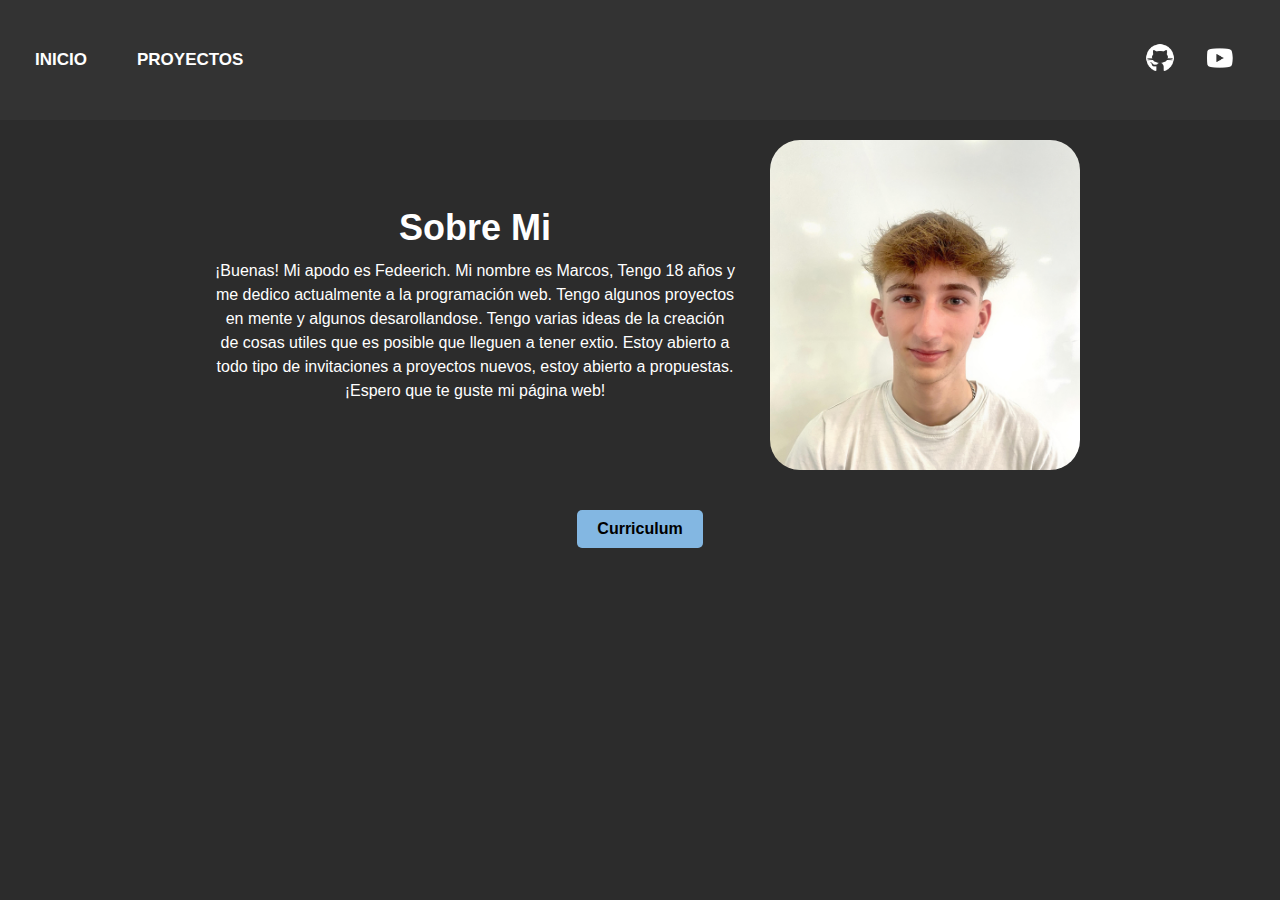
<file: index.html>
<!DOCTYPE html>
<html lang="en">
<head>
    <meta charset="UTF-8">
    <meta name="viewport" content="width=device-width, initial-scale=1.0">
    <link rel="stylesheet" type="text/css" href="styles.css">
    <title>Fede Page</title>
</head>
<body>
    <header>
        <div class="nav-section">
            <nav>
                <ul class="navList">
                    <li><a href="index.html">Inicio</a></li>
                    <li><a href="proyectos.html">Proyectos</a></li>
                    <!--<li><a href="">Comprar Webs</a></li>-->
                </ul>
            </nav>
        </div>
        <div class="logo-section">
            <div class="logo">
                <!-- <img src="images/xLeche.jpg" alt="Image Logo to use with Nav" title="Image Logo to use with Nav"> -->
            </div>
        </div>
        <div class="promo-section">
            <nav>
                <ul class="promoList">
                    <li><a href="https://github.com/Fedeerich"><img src="images/github.png" alt="Github logo for promote." title="Github logo for promote."></a></li>
                    <li><a href="https://www.youtube.com/@xlecheretired5661"><img src="images/youtube.png" alt="Youtube logo for promote." title="Youtube logo for promote."></a></li>
                    <!-- <li><a href=""><img src="images/discord.png" alt="Discord logo for promote." title="Discord logo for promote."></a></li> -->
                </ul>
            </nav>
        </div>
    </header>
    <main>
        <div class="aboutMe">
            <div class="textAboutMe">
                <h2>Sobre Mi</h2>
                <p>¡Buenas! Mi apodo es Fedeerich. Mi nombre es Marcos, Tengo 18 años y me dedico actualmente a la programación web. Tengo algunos proyectos en mente y algunos desarollandose. Tengo varias ideas de la creación de cosas utiles que es posible que lleguen a tener extio. Estoy abierto a todo tipo de invitaciones a proyectos nuevos, estoy abierto a propuestas. ¡Espero que te guste mi página web!</p>
            </div>
            <div class="imageAboutMe"><img src="images/aboutMe.jpg" alt="Images with me"></div>
        </div>
        <div class="button-container">
            <a href="https://www.mediafire.com/file/f5i9gvvl65q5osw/CV_Marcos_G%25C3%25B3ngora.pdf/file" class="curriculum-button" download><b>Curriculum</b></a>
        </div>
    </main>
</body>
</html>
</file>
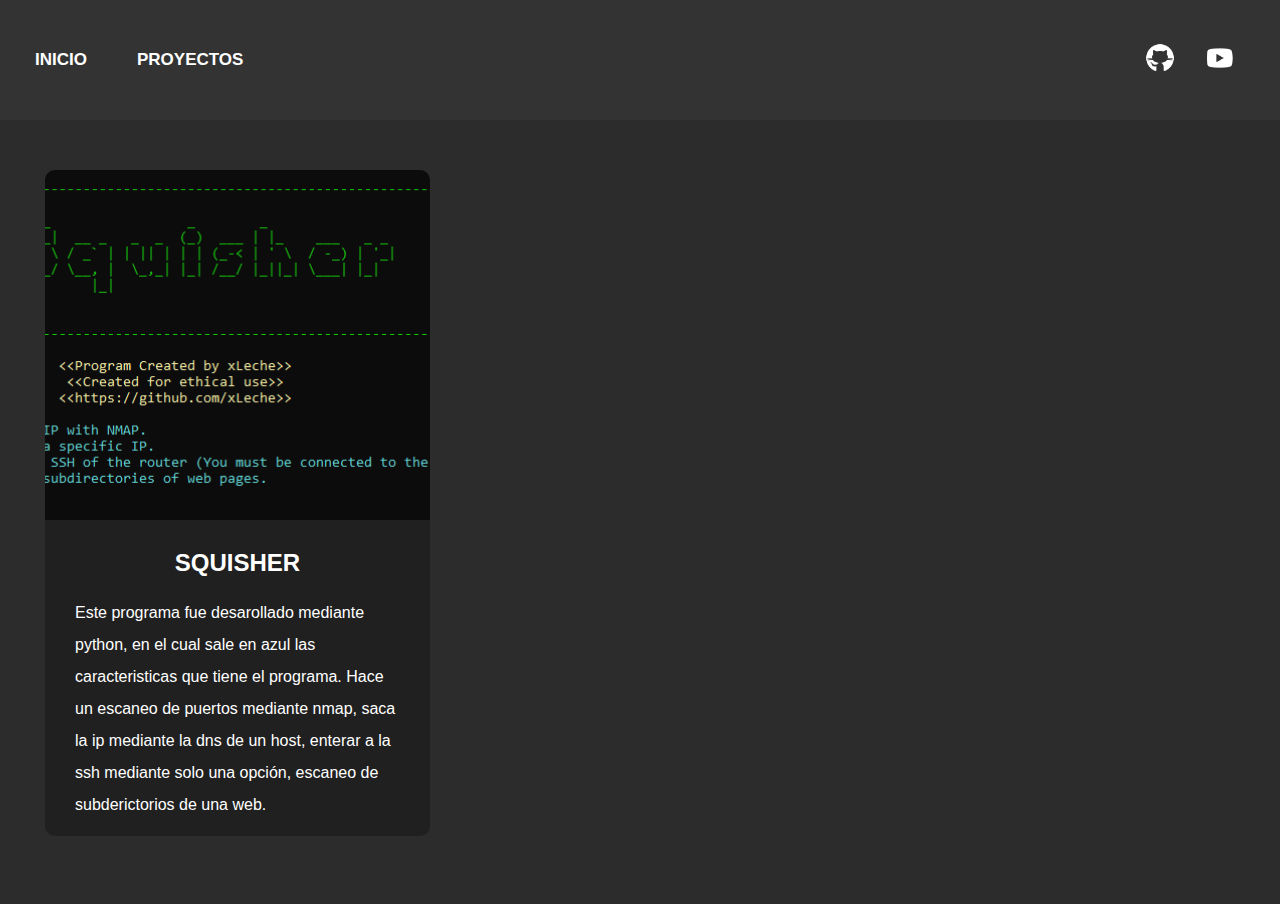
<file: proyectos.html>
<!DOCTYPE html>
<html lang="en">
<head>
    <meta charset="UTF-8">
    <meta name="viewport" content="width=device-width, initial-scale=1.0">
    <link rel="stylesheet" type="text/css" href="styles.css">
    <title>Fede Page</title>
</head>
<body>
    <header>
        <div class="nav-section">
            <nav>
                <ul class="navList">
                    <li><a href="index.html">Inicio</a></li>
                    <li><a href="proyectos.html">Proyectos</a></li>
                    <!-- <li><a href="">Comprar Webs</a></li> -->
                </ul>
            </nav>
        </div>
        <div class="logo-section">
            <div class="logo">
                <!-- <img src="images/xLeche.jpg" alt="Image Logo to use with Nav" title="Image Logo to use with Nav"> -->
            </div>
        </div>
        <div class="promo-section">
            <nav>
                <ul class="promoList">
                    <li><a href="https://github.com/Fedeerich"><img src="images/github.png" alt="Github logo for promote." title="Github logo for promote."></a></li>
                    <li><a href="https://www.youtube.com/@xlecheretired5661"><img src="images/youtube.png" alt="Youtube logo for promote." title="Youtube logo for promote."></a></li>
                    <!-- <li><a href=""><img src="images/discord.png" alt="Discord logo for promote." title="Discord logo for promote."></a></li> -->
                </ul>
            </nav>
        </div>
    </header>
    <main>
        <div class="container-news">
            <div class="new">
                <figure>
                    <img src="images/squisher.PNG" alt="Programa hecho con python." title="Programa hecho con python.">
                </figure>
                <div class="info-new">
                    <h2>SQUISHER</h2>
                    <p class="explain">Este programa fue desarollado mediante python, en el cual sale en azul las caracteristicas que tiene el programa. Hace un escaneo de puertos mediante nmap, saca la ip mediante la dns de un host, enterar a la ssh mediante solo una opción, escaneo de subderictorios de una web.</p>
                </div>
            </div>
    </main>
</body>
</html>
</file>
<file: styles.css>
* {
    padding: 0;
    margin: 0;
    box-sizing: border-box;
}

body {
    background-color: #2c2c2c;
    color: #ffffff;
    height: 100vh;
    margin: 0;
    font-family: Arial, Helvetica, sans-serif;
    padding-top: 120px;
}

/* Header */

header {
    display: flex;
    align-items: center;
    justify-content: space-between;
    padding: 0 20px;
    height: 120px;
    background-color: #333;
    position: fixed;
    width: 100%;
    top: 0;
    left: 0;
    z-index: 10;
}

.nav-section, .promo-section {
    flex: 1;
    display: flex;
    align-items: center;
}

.nav-section {
    justify-content: flex-start;
}

.promo-section {
    justify-content: flex-end;
}

.logo-section {
    display: flex;
    justify-content: center;
    align-items: center;
    flex: 0 0 auto;
    margin: 0 20px;
}

/* .logo img {
    max-width: 100px;
    height: 10px;
    border-radius: 50%;
} */

.navList {
    list-style: none;
    display: flex;
    align-items: center;
}

.navList li {
    margin-right: 20px; 
}

.navList a {
    text-transform: uppercase;
    color: #ffffff;
    text-decoration: none;
    padding: 15px;
    font-size: 17px;
    font-weight: bold;
}

.promoList {
    list-style: none;
    display: flex;
    align-items: center;
}

.promoList li {
    margin-right: 20px;
}

.promoList li a {
    text-transform: uppercase;
    color: #ffffff;
    text-decoration: none;
    padding: 5px;
    font-size: 17px;
    font-weight: bold;
}

.promoList li a:hover {
    text-decoration: underline;
}

.promoList img {
    width: 30px; 
    height: 30px; 
}

/* Body */

/* Main */
main {
    display: flex;
    flex-direction: column;
    align-items: center;
    justify-content: center;
    padding: 20px;
}

/* AboutMe */

.aboutMe {
    display: flex;
    flex-direction: row; 
    align-items: center; 
    justify-content: center; 
    margin-top: 100px;
    padding: 20px;
}

.textAboutMe {
    max-width: 550px;
    margin-right: 20px; 
    padding: 15px;
}

.textAboutMe h2 {
    margin-bottom: 10px;
    text-align: center; 
    font-size: 36px; 
}

.textAboutMe p {
    line-height: 1.5;
    text-align: center;
}

.imageAboutMe {
    display: flex;
    justify-content: center; 
    align-items: center; 
}

.imageAboutMe img {
    width: 310px; 
    height: 330px;
    border-radius: 30px;
}

/* Boton */

.button-container {
    display: flex;
    justify-content: center; 
    margin-top: 20px; 
}

.curriculum-button {
    background-color: #83b7e2; 
    color: #000000; 
    border: none; 
    border-radius: 5px; 
    padding: 10px 20px; 
    font-size: 16px; 
    cursor: pointer; 
    text-decoration: none;
    transition: background-color 0.3s; 
}

.curriculum-button:hover {
    background-color: #2b9af5; 
}

/* News */

body{
    margin: 0;
    padding: 0;
    box-sizing: border-box;
}

.container-news{
    display: grid;
    grid-template-columns: repeat(3, 1fr) ;
    gap: 30px;
    margin-bottom: 3em;
    margin-top: 150px;
    margin-left: 25px;
}

.new{
    border-radius: 10px;
    background-color: rgb(32, 32, 32);
}

.new:hover{
    box-shadow: 0 10px 20px rgba(255, 255, 255, 0.2);
}

.new img{
    max-width: 100%;
    height: 350px;
    object-fit: cover;
    border-radius: 10px 10px 0 0;
    transition: all .5s;
}

.new figure{
    overflow: hidden;
}

.new:hover img{
    transform: scale(1.1);
}

.info-new{
    padding: 15px 30px;
    line-height: 2;
    display: flex;
    flex-direction: column;
    gap: 10px;
}

.info-new h2{
    display: flex;
    justify-content: center;
}

.info-new p{
    font-weight: normal;
}

.explain-new button{
    border: none;
    background: none;
    background-color: black;
    color: white;
    padding: 15px 10px;
    cursor: pointer;
}
</file>
